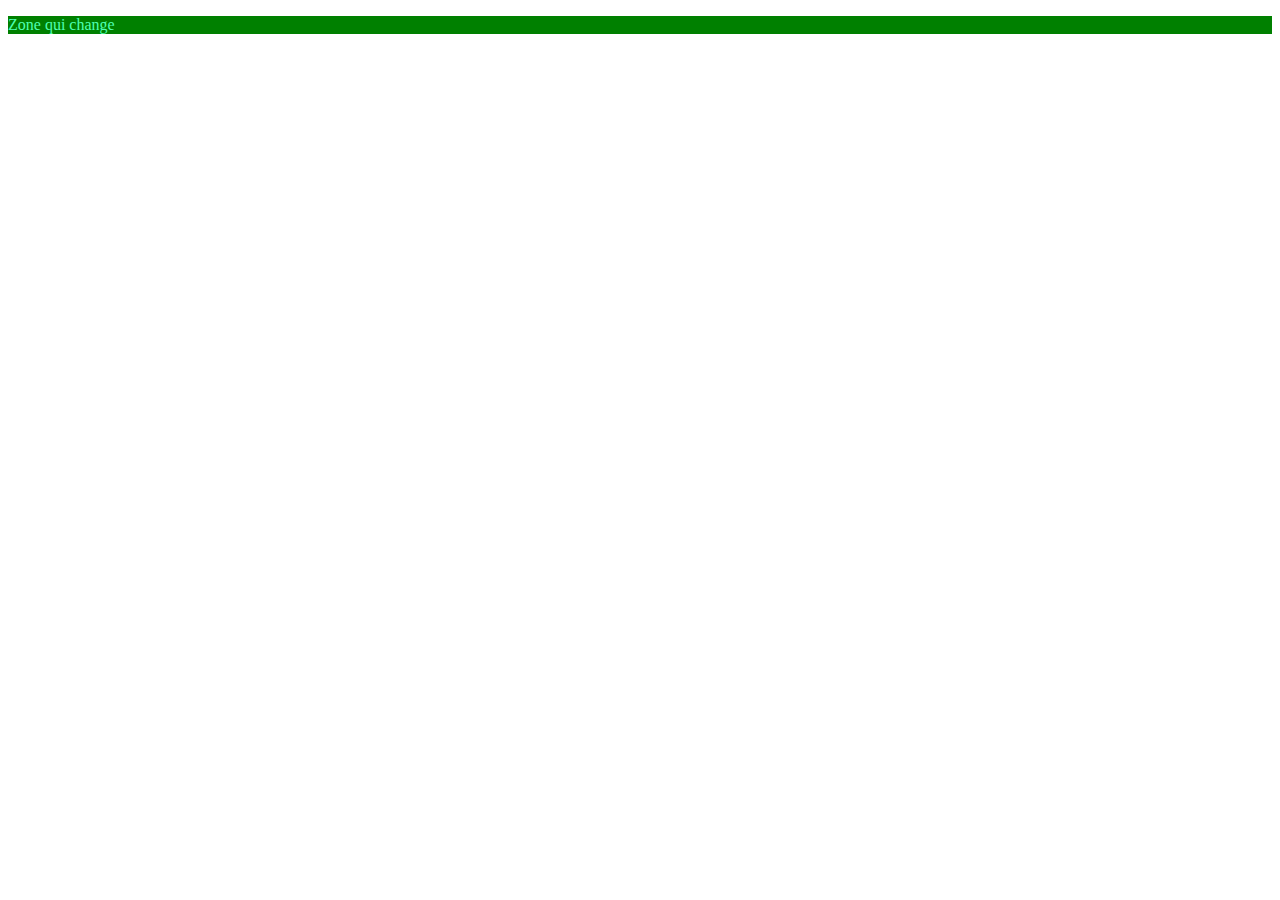
<file: index.html>
<!DOCTYPE html>
<html lang="fr">
<head>
    <meta charset="UTF-8">
    <meta name="viewport" content="width=device-width, initial-scale=1.0">
    <title>Responsive</title>
    <link rel="stylesheet" href="css/style.css">
</head>
<body>
    <div class="zone">
        <p>Zone qui change</p>
    </div>
    </body>
</html>
</file>
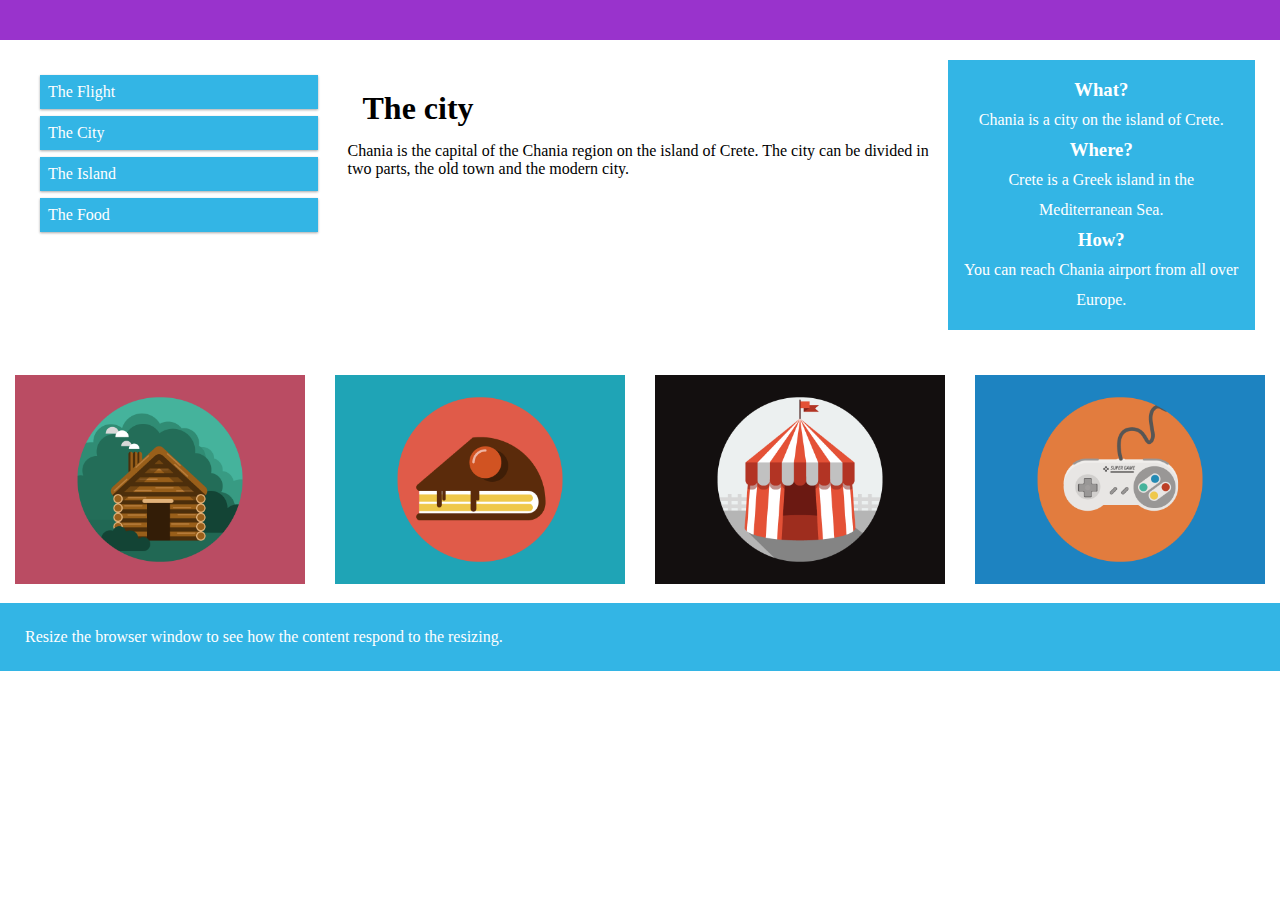
<file: correctionexercice.html>
<!DOCTYPE html>
<html lang="fr">
<head>
    <meta charset="UTF-8">
    <meta name="viewport" content="width=device-width, initial-scale=1.0">
    <link rel="stylesheet" href="css/correctionexercice.css">
    <title>Exercice</title>
</head>
<body>
    <header></header>
    <main>
        <section class="zone_1">
            <article class="col-3">
                <nav class="navbar">
                    <ul >
                        <li>The Flight</li>
                        <li>The City</li>
                        <li>The Island</li>
                        <li>The Food</li>
                    </ul>
                </nav>
            </article>
            <div class="col-6 center">
                <h1>The city</h1>
                <p>Chania is the capital of the Chania region on the island of Crete. The city can be divided in two parts, the old town and the modern city.</p>
            </div>
            <div class="col-3 aside">
                <h3>What?</h3>
                <p>Chania is a city on the island of Crete.</p>
                <h3>Where?</h3>
                <p>Crete is a Greek island in the Mediterranean Sea.</p>
                <h3>How?</h3>
                <p>You can reach Chania airport from all over Europe.</p>
            </div>
        </section>
        <section class="zone_2">
            <div class="col-3 img"><img src="img/cabin.png" alt=""></div>
            <div class="col-3 img"><img src="img/cake.png" alt=""></div>
            <div class="col-3 img"><img src="img/circus.png" alt=""></div>
            <div class="col-3 img"><img src="img/game.png" alt=""></div>
        </section>
    </main>
    <footer>
        <p>Resize the browser window to see how the content respond to the resizing.</p>
    </footer>
</body>
</html>
</file>
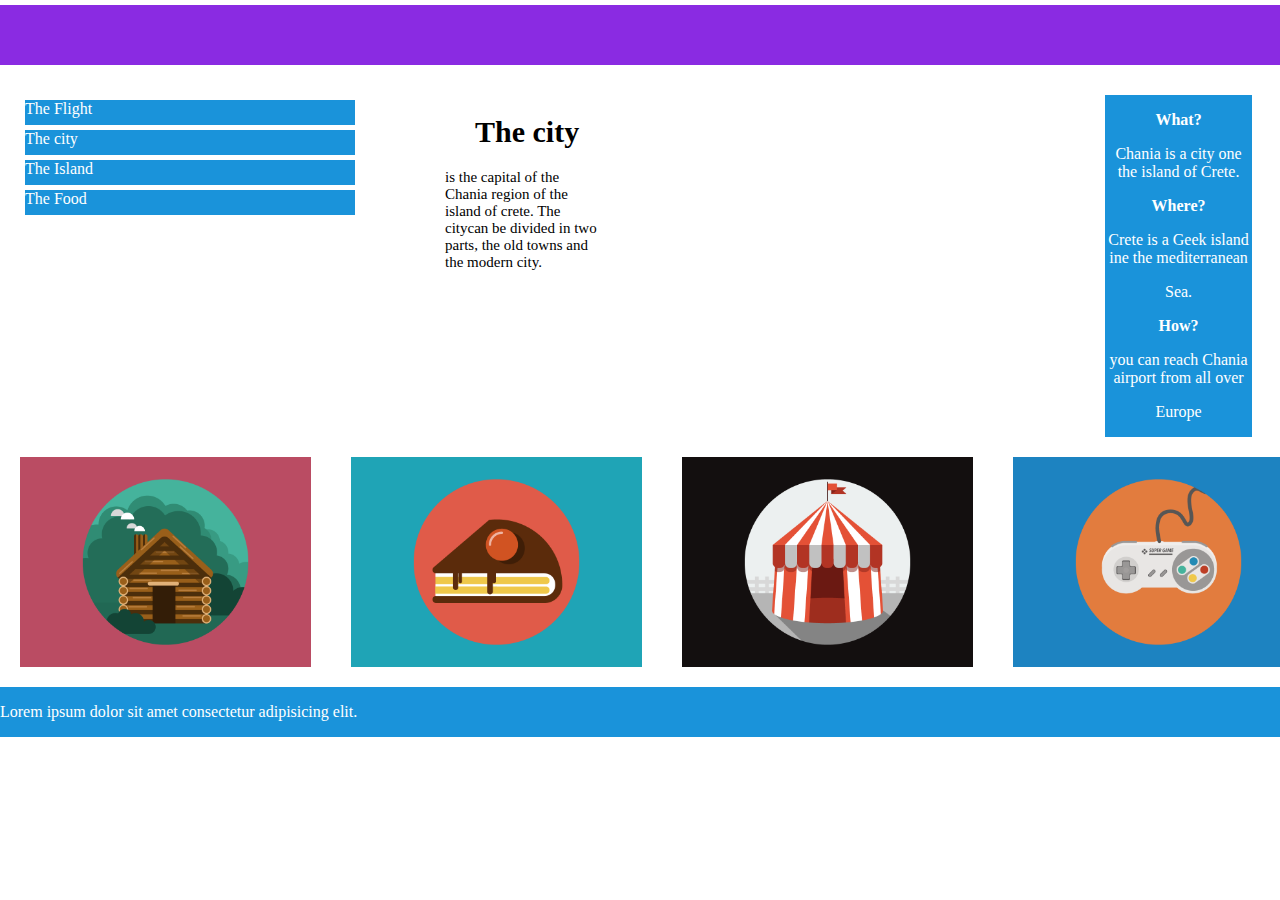
<file: exercice.html>
<!DOCTYPE html>
<html lang="en">
<head>
    <meta charset="UTF-8">
    <meta name="viewport" content="width=device-width, initial-scale=1.0">
    <title>Responsive</title>
    <link rel="stylesheet" href="css/exercice.css">
</head>
<body>
   <header>

    </header>
    <section>
        <div class="zone1">
           <p>The Flight</p> 
           <p>The city</p>
           <p>The Island</p>
           <p>The Food</p>
        </div>
        <div class="zone2">
            <h1 class="city">The city</h1>
            <p class="texte">is the capital of the Chania region of the island of crete. The citycan be divided in two parts, the old towns and the modern city.</p>
        </div>
        <div class="zone3">
            <p><strong>What?</strong></p>
            <p>Chania is a city one the island of Crete.</p>
            <p><strong>Where?</strong></p>
            <p>Crete is a Geek island ine the mediterranean</p>
            <p>Sea.</p>
            <p><strong>How?</strong></p>
            <p>you can reach Chania airport from all over</p>
            <p>Europe</p>
        </div>
    </section>
        <div class="image">
            <img src="img/cabin.png" alt="cabane">
            <img src="img/cake.png" alt="gateaux">
            <img src="img/circus.png" alt="cirque">
            <img src="img/game.png" alt="manette">
        </div>
        <footer>
           <div>Lorem ipsum dolor sit amet consectetur adipisicing elit.</div>
        </footer>


    
</body>
</html>
</file>
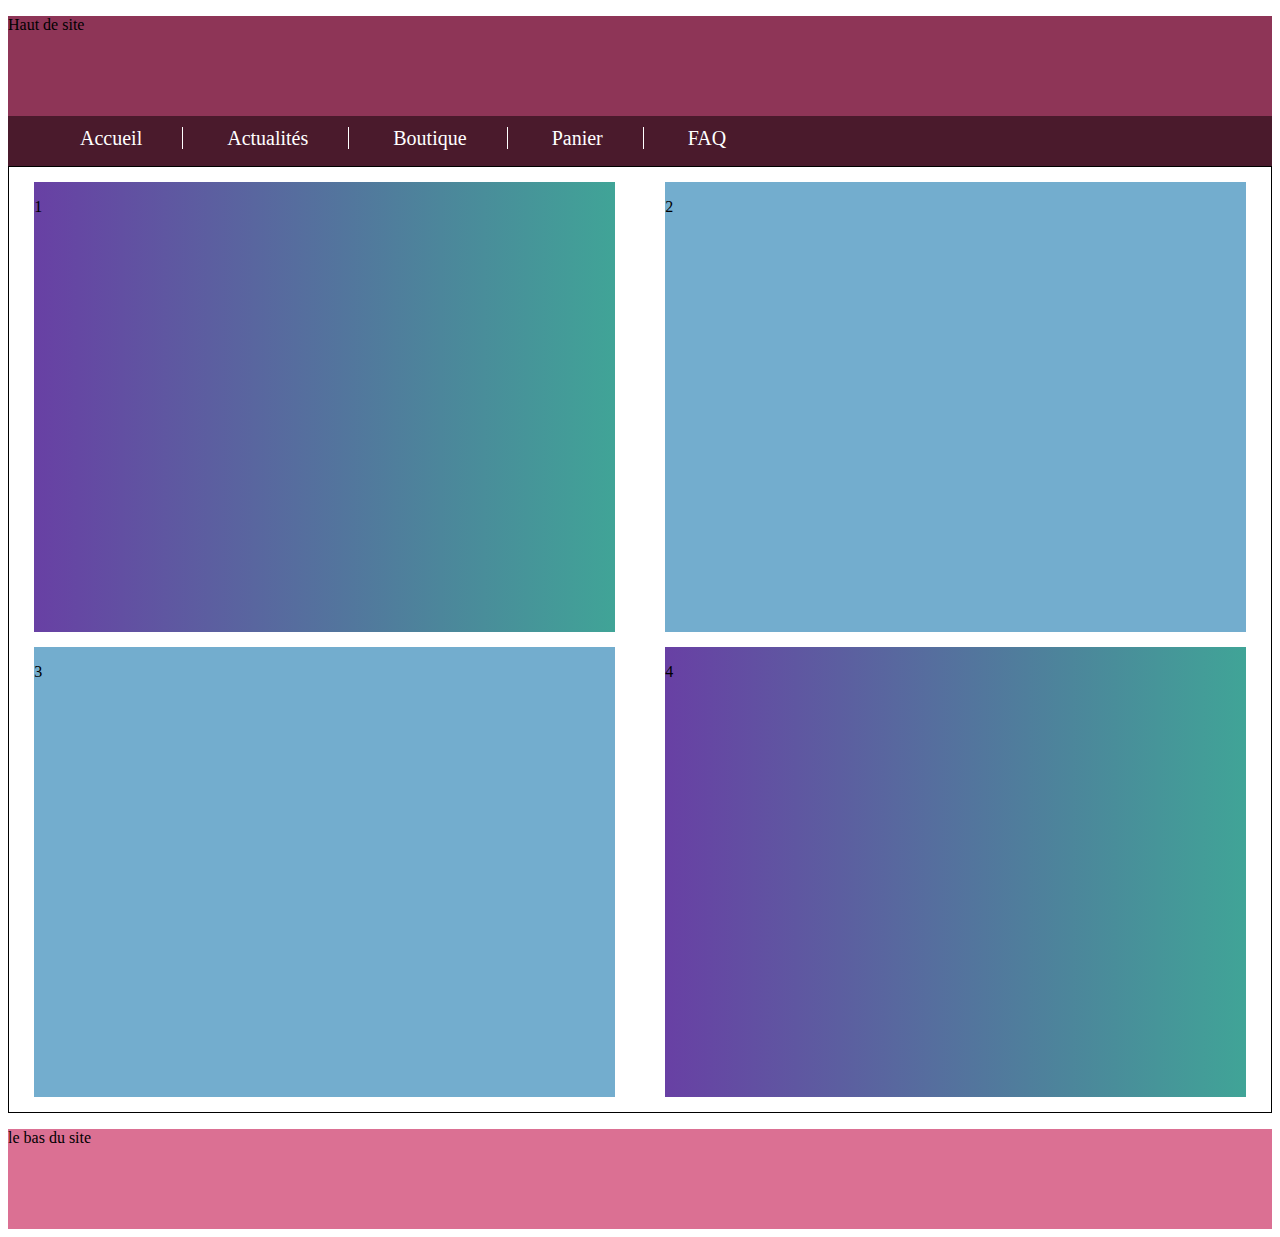
<file: responsives.html>
<!DOCTYPE html>
<html lang="fr">
<head>
    <meta charset="UTF-8">
    <meta name="viewport" content="width=device-width, initial-scale=1.0">
    <title>Responsive</title>
    <link rel="stylesheet" href="css/responsive.css">
</head>
<body>
    <div class="container">
        <header>
            <p>Haut de site</p>
        </header>
        <nav>
            <a href="#">Accueil</a>
            <a href="#">Actualités</a>
            <a href="#">Boutique</a>
            <a href="#">Panier</a>
            <a href="#">FAQ</a>
        </nav>
        <main>
            <section>
                <div class="zone1">
                    <p>1</p>
                </div>
                <div class="zone2">
                    <p>2</p>
                </div>
                <div class="zone3">
                    <p>3</p>
                </div>
                <div class="zone4">
                    <p>4</p>
                </div>
            </section>
        </main>
        <footer>
            <p>le bas du site</p>
        </footer>
    </div>
</body>
</html>
</file>
<file: css/style.css>
zone{
    background: red;
	color: white;
	padding: 10px
}

@media (min-width: 768px){
    .zone {
        background:orange;
    }
}

@media (min-width: 992px){
    .zone{
        background: blue;
        color:rgb(78, 255, 178);
    }
}

@media (min-width: 1200px){
    .zone{
        background: green;
    }
}
</file>
<file: css/correctionexercice.css>
*{
    margin: 0;
	padding: 0;
	border: 0;
	vertical-align: baseline;
    box-sizing: border-box;
}

body{
    font-family:  'Lucida Sans', 'Lucida Sans Regular';
}

.col-1 {width: 8.33%;}
.col-2 {width: 16.66%;}
.col-3 {width: 25%;}
.col-4 {width: 33.33%;}
.col-5 {width: 41.66%;}
.col-6 {width: 50%;}
.col-7 {width: 58.33%;}
.col-8 {width: 66.66%;}
.col-9 {width: 75%;}
.col-10 {width: 83.33%;}
.col-11 {width: 91.66%;}
.col-12 {width: 100%;}

header{
    background-color: #9933cc;
    padding: 20px;
}

.zone_1{
    display: flex;
    justify-content: space-between;
    margin-top: 20px;
    padding:0 25px;
}

.navbar ul {
    list-style-type: none;
}

.navbar li {
    padding: 8px;
    margin-bottom: 7px;
    background-color: #33b5e5;
    color: #ffffff;
    box-shadow: 0 1px 3px rgba(0,0,0,0.12), 0 1px 2px rgba(0,0,0,0.24);
}

.center{
    padding:20px;
}

.center h1{
    padding:15px;
}

.aside{
    background-color: #33b5e5;
    color:#fff;
    text-align: center;
    line-height: 30px;
    padding: 25px;
}

.zone_2{
    display: flex;
    margin-top: 30px;
    flex-wrap: wrap;
}

img{
    width: 100%;
}

[class*="col-"]{/*on va selectionner toutes les classes qui ont un prefixe col-*/
    padding: 15px;
}

footer{
    padding:25px;
    background-color:#33b5e5 ;
    color:#fff;
}

@media only screen and (max-width: 430px) {
      
    header{
        background-color: red;
    }
    .zone_1 {
        flex-direction: column;
        align-items: center;
    }
    .col-3{
        width: 100%;
    }
    .col-6{
        width: 100%;
    }
    
    .zone_2 .col-3{
        width: 50%;
    }

}
</file>
<file: css/exercice.css>
header{
    background-color: blueviolet;
    height: 60px;
    margin-top: 5px;
}

body{
    margin: 0;
}

.zone1 p{
    
    color: white;
    background-color: rgb(26, 147, 218);
    width: 330px;
    height: 25px;
    margin-left: 15px;
    margin: 5px;
    
    
}

section{
    display: flex;
    margin-left: 20px;
    margin-top: 30px;

}

.city{
    margin-left: 30px;
}

.zone2{
    margin-left: 85px;
    font-size: 15px;
    
}

.zone3{
    background-color: rgb(26, 147, 218);
    color: white;
    margin-left: 500px;
    margin-right: 28px;
    text-align: center;
    width: 700px;
   
}

.image{
    display: flex;
    justify-content: space-between;
    margin-right: 15px;
}

img{
    width: 23%;
    margin-top: 40px;
    margin: 20px;

}

footer{
    background-color: rgb(26, 147, 218);
    color: white;
    align-content: center;
    height: 50px;

}
</file>
<file: css/responsive.css>
.container{
    margin: 0 auto;
}

div{
    margin: 0;
}

header{
    background-color:#8E3557 ;
    height: 100px;
}

nav{
    background-color: #4A1A2C;
    height: 50px;
    padding-left:2em;
    line-height: 45px;
}

nav a{
    color:white;
    font-size: 20px;
    text-decoration: none;
    padding-left:2em;
    border-right: 1px solid #fff;
    padding-right: 2em;
}

footer{
    background-color: palevioletred;
    height: 100px;
}

nav a:last-child{
    border-right: none;
}

section div{
    width: 46%;
    height: 450px;
}

section{
    display: flex;
    flex-wrap: wrap;
    justify-content: space-around;
    padding-top:15px;
    padding-bottom:15px;
}

.zone1, .zone4{
    background:linear-gradient(to left,#40a497,#6840a4)
}

.zone2, .zone3{
    background-color: #73ADCE;
}

main{
    border:1px solid black;
}

.zone3, .zone4{
    margin-top: 15px;
}

@media screen and (max-width: 768px){
    .container{
        width: 90%;
    }

    header{
        background-color:#568e35;
    }

    section div{
        width: 80%;
    }

    section{
        flex-direction: column;/*on peut changer laxe principal de flex pour avoir affichage en bloc pour chaque div*/
        align-items: center;
    }

    nav a{
        display: block;
        font-size: 16px;
        border:none;
    }

    nav{
        height: 150px;
        line-height: 30px;
    }

    .zone2{
        margin-top: 15px;
        background-color:orange;
    }
    
    footer{
        background-color: #568e35;
    }
}

@media screen and (min-width:992px) and (max-width:1200px){/*le debut de nouvel interval pour les tailles au dela de 992px*/
    /*ici on ajoute le css pour reajuster l'affichage pour les ecrans superieur a 992px*/
    .container{
        width: 90%;
    }

    section{
        justify-content: space-between;
        padding-left: 15px;
        padding-right: 15px;
    }

    header{
        background-color: #d46d19;
    }

    footer{
        background-color: #d46d19;
    }

    section div{
        width: 780px; 
    }

    .zone2, .zone3{
        background-color:  #F479D8;
    }

    .zone1, .zone4{
        background-color: blue;
    }
}
</file>
